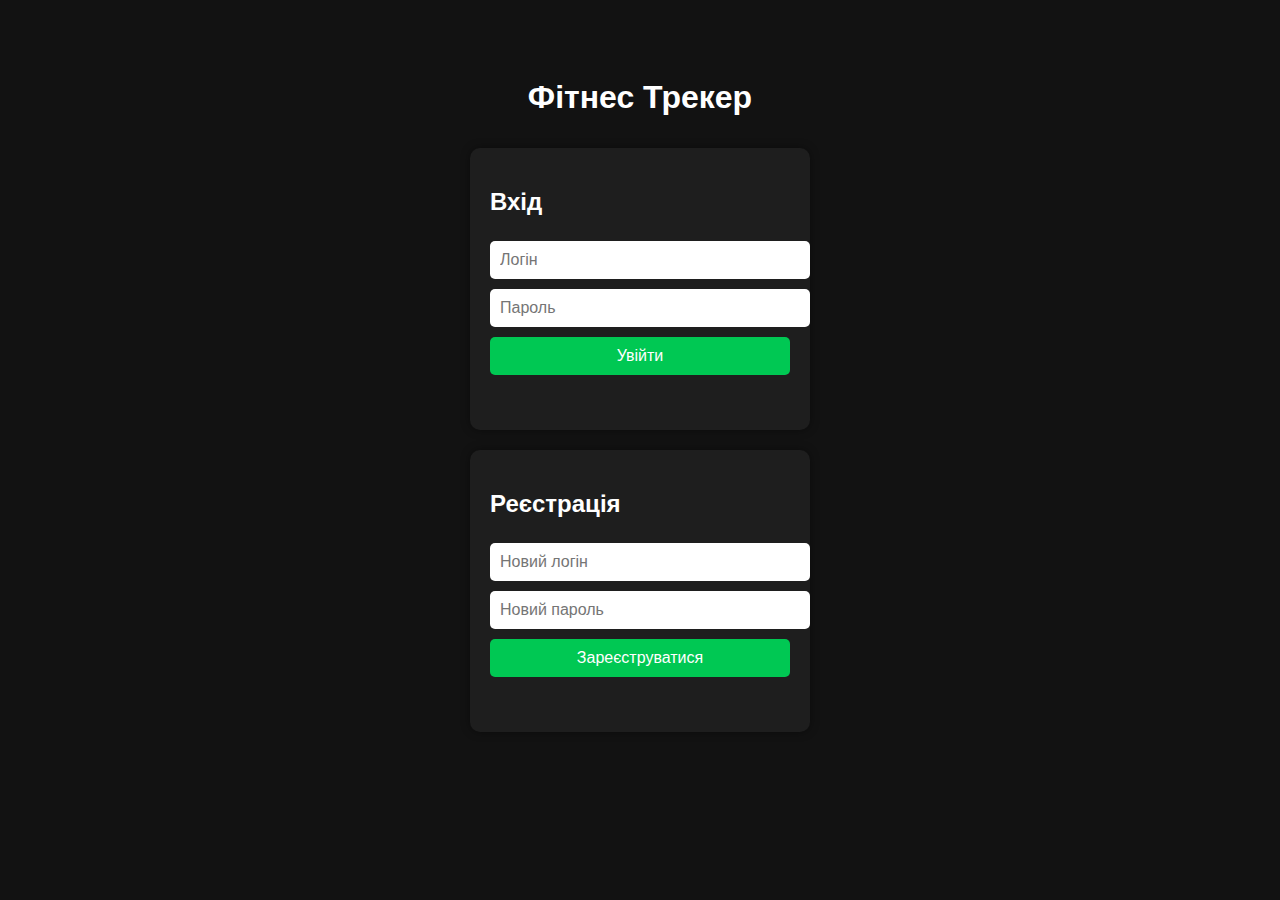
<file: index.html>
<!DOCTYPE html>
<html lang="uk">
<head>
  <meta charset="UTF-8" />
  <meta name="viewport" content="width=device-width, initial-scale=1.0"/>
  <title>GUM BRO</title>
  <style>
    body {
      background: #121212;
      color: #fff;
      font-family: sans-serif;
      display: flex;
      flex-direction: column;
      align-items: center;
      padding: 50px;
    }
    form {
      background: #1e1e1e;
      padding: 20px;
      margin: 10px;
      border-radius: 10px;
      box-shadow: 0 0 10px rgba(0,0,0,0.4);
      width: 300px;
    }
    input, button {
      width: 100%;
      margin: 5px 0;
      padding: 10px;
      font-size: 16px;
      border-radius: 5px;
      border: none;
    }
    button {
      background-color: #00c853;
      color: white;
      cursor: pointer;
    }
    #registerMessage {
      color: #00ff00;
      margin-top: 10px;
      text-align: center;
      font-weight: bold;
      min-height: 20px;
    }
    #loginMessage {
      color: #ff4c4c;
      margin-top: 10px;
      text-align: center;
      font-weight: bold;
      min-height: 20px;
    }
  </style>
</head>
<body>
  <h1>Фітнес Трекер</h1>

  <form id="loginForm">
    <h2>Вхід</h2>
    <input type="text" id="username" placeholder="Логін" required>
    <input type="password" id="password" placeholder="Пароль" required>
    <button type="submit">Увійти</button>
    <div id="loginMessage"></div>
  </form>

  <form id="registerForm">
    <h2>Реєстрація</h2>
    <input type="text" id="newUsername" placeholder="Новий логін" required>
    <input type="password" id="newPassword" placeholder="Новий пароль" required>
    <button type="submit">Зареєструватися</button>
    <div id="registerMessage"></div>
  </form>

<script>
  const backendUrl = 'https://gym-ten-black.vercel.app';

  document.getElementById('loginForm').onsubmit = async (e) => {
    e.preventDefault();
    const username = document.getElementById('username').value;
    const password = document.getElementById('password').value;
    const loginMessage = document.getElementById('loginMessage');
    loginMessage.textContent = '';

    const res = await fetch(`${backendUrl}/login`, {
      method: 'POST',
      headers: { 'Content-Type': 'application/json' },
      body: JSON.stringify({ username, password })
    });

    const data = await res.json();
    if (res.ok) {
      // Зберігаємо дані для подальшої роботи
      localStorage.setItem('user_id', data.user_id);
      localStorage.setItem('username', username);
      localStorage.setItem('password', password);

      // Без повідомлення, одразу перехід
      window.location.href = 'dashboard.html';
    } else {
      loginMessage.textContent = 'Неправильний логін або пароль';
    }
  };

  document.getElementById('registerForm').onsubmit = async (e) => {
    e.preventDefault();
    const username = document.getElementById('newUsername').value;
    const password = document.getElementById('newPassword').value;
    const registerMessage = document.getElementById('registerMessage');
    registerMessage.textContent = '';

    const res = await fetch(`${backendUrl}/register`, {
      method: 'POST',
      headers: { 'Content-Type': 'application/json' },
      body: JSON.stringify({ username, password })
    });

    const data = await res.json();
    if (res.ok) {
      registerMessage.textContent = 'Реєстрація успішна! Тепер увійдіть через форму входу.';
      // Очистити поля форми після успішної реєстрації
      document.getElementById('newUsername').value = '';
      document.getElementById('newPassword').value = '';
    } else {
      registerMessage.textContent = 'Помилка реєстрації: ' + (data.detail || 'Спробуйте інше ім’я');
    }
  };
</script>
</body>
</html>
</file>
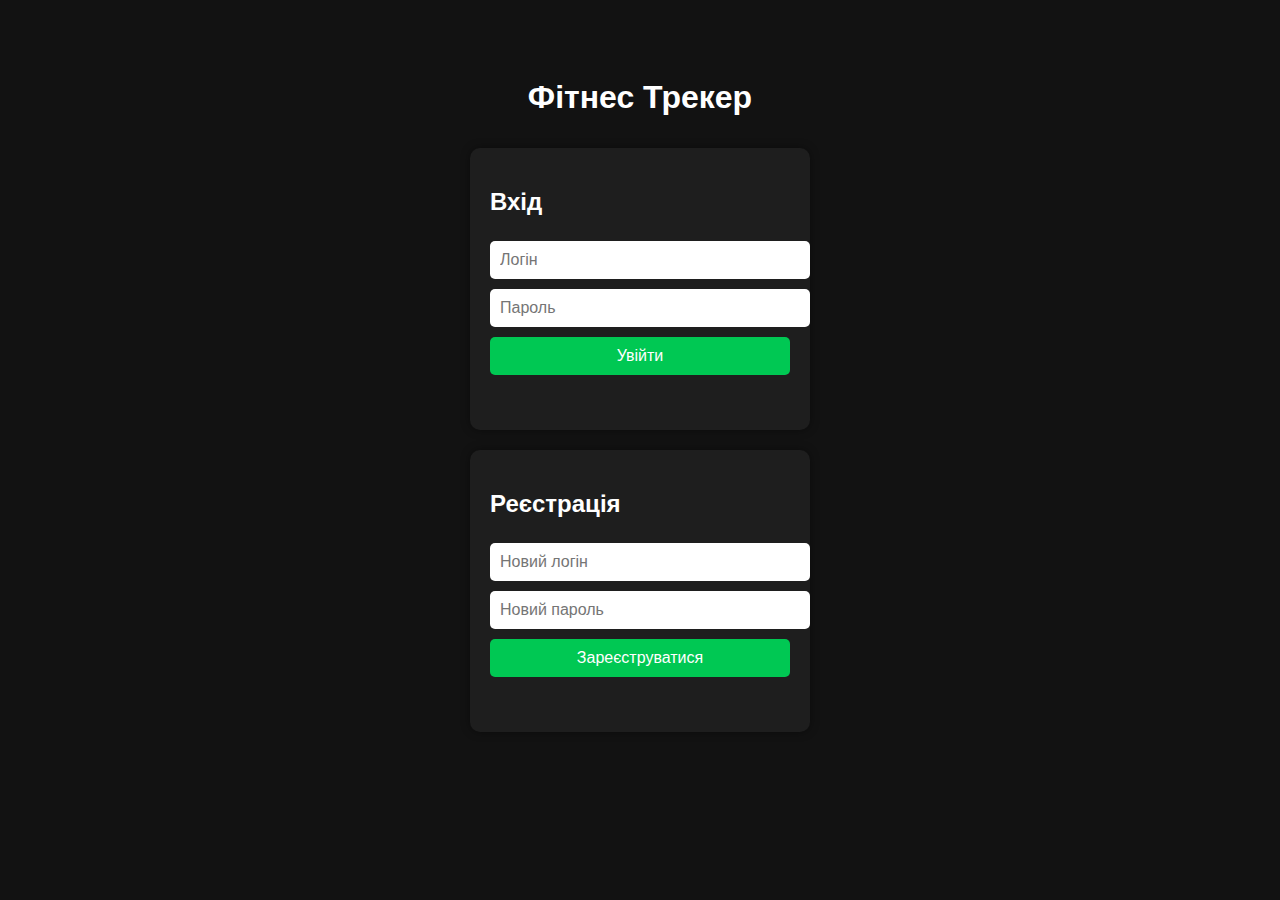
<file: admin.html>
<!DOCTYPE html>
<html lang="uk">
<head>
  <meta charset="UTF-8" />
  <meta name="viewport" content="width=device-width, initial-scale=1" />
  <title>👑 Адмін Панель | GUM BRO</title>
  <style>
    body {
      background: #121212;
      color: #fff;
      font-family: 'Segoe UI', sans-serif;
      padding: 40px 20px;
      margin: 0;
    }
    h1 {
      text-align: center;
      margin-bottom: 30px;
    }
    table {
      width: 100%;
      border-collapse: collapse;
      margin-bottom: 40px;
    }
    th, td {
      padding: 12px;
      border: 1px solid #444;
      text-align: left;
    }
    th {
      background-color: #1f1f1f;
    }
    tr:hover {
      background: #2a2a2a;
      cursor: pointer;
    }
    .avatar {
      width: 60px;
      height: 60px;
      border-radius: 50%;
      object-fit: cover;
      border: 2px solid #fff;
    }
    .delete-btn, .admin-btn {
      background: #e67e22;
      border: none;
      padding: 6px 12px;
      color: white;
      font-weight: bold;
      border-radius: 8px;
      cursor: pointer;
    }
    .delete-btn {
      background: #e74c3c;
    }
    .admin-indicator {
      font-size: 18px;
      text-align: center;
    }
  </style>
</head>
<body>
  <h1>👑 Адмін Панель</h1>

  <table id="usersTable">
    <thead>
      <tr><th>ID</th><th>Імʼя</th><th>Фото</th><th>Дія</th><th>Адмін</th></tr>
    </thead>
    <tbody></tbody>
  </table>

  <script>
    const API_BASE = "https://gym-ten-black.vercel.app"; // <-- твій бекенд URL
    const adminId = localStorage.getItem('user_id'); // Має бути id адміністратора в localStorage

    if (!adminId) {
      alert("Будь ласка, увійдіть як адміністратор");
      window.location.href = 'index.html'; // редірект, якщо нема адмін id
    }

    async function loadUsers() {
      try {
        const res = await fetch(`${API_BASE}/admin/users?admin_id=${adminId}`);
        if (!res.ok) throw new Error("Не вдалося завантажити користувачів");

        const users = await res.json();
        const tbody = document.querySelector("#usersTable tbody");
        tbody.innerHTML = "";

        users.forEach(u => {
          const avatar = localStorage.getItem('avatar_user_' + u.id) || '/image/def.jpg';
          const isAdmin = u.role === "admin";

          const row = document.createElement("tr");
          row.innerHTML = `
            <td>${u.id}</td>
            <td>${u.username}</td>
            <td><img src="${avatar}" class="avatar" alt="Аватар"/></td>
            <td>
              <button class="delete-btn" onclick="deleteUser('${u.id}')">Видалити</button>
            </td>
            <td class="admin-indicator">
              ${isAdmin ? '✅' : `<button class="admin-btn" onclick="makeAdmin('${u.id}')">Призначити</button>`}
            </td>
          `;
          tbody.appendChild(row);
        });
      } catch (error) {
        alert(error.message);
      }
    }

    async function deleteUser(userId) {
      if (!confirm("Ти впевнений, що хочеш видалити цього користувача?")) return;

      try {
        const res = await fetch(`${API_BASE}/admin/delete_user/${userId}?admin_id=${adminId}`, {
          method: "DELETE"
        });
        if (!res.ok) throw new Error("Помилка при видаленні користувача");

        alert("Користувача видалено");
        loadUsers();
      } catch (error) {
        alert(error.message);
      }
    }

    async function makeAdmin(userId) {
      if (!confirm("Призначити цього користувача адміністратором?")) return;

      try {
        const res = await fetch(`${API_BASE}/make_admin/${userId}`, {
          method: "POST"
        });
        if (!res.ok) throw new Error("Помилка при призначенні адміністратора");

        alert("Користувача призначено адміністратором");
        loadUsers();
      } catch (error) {
        alert(error.message);
      }
    }

    loadUsers();
  </script>
</body>
</html>
</file>
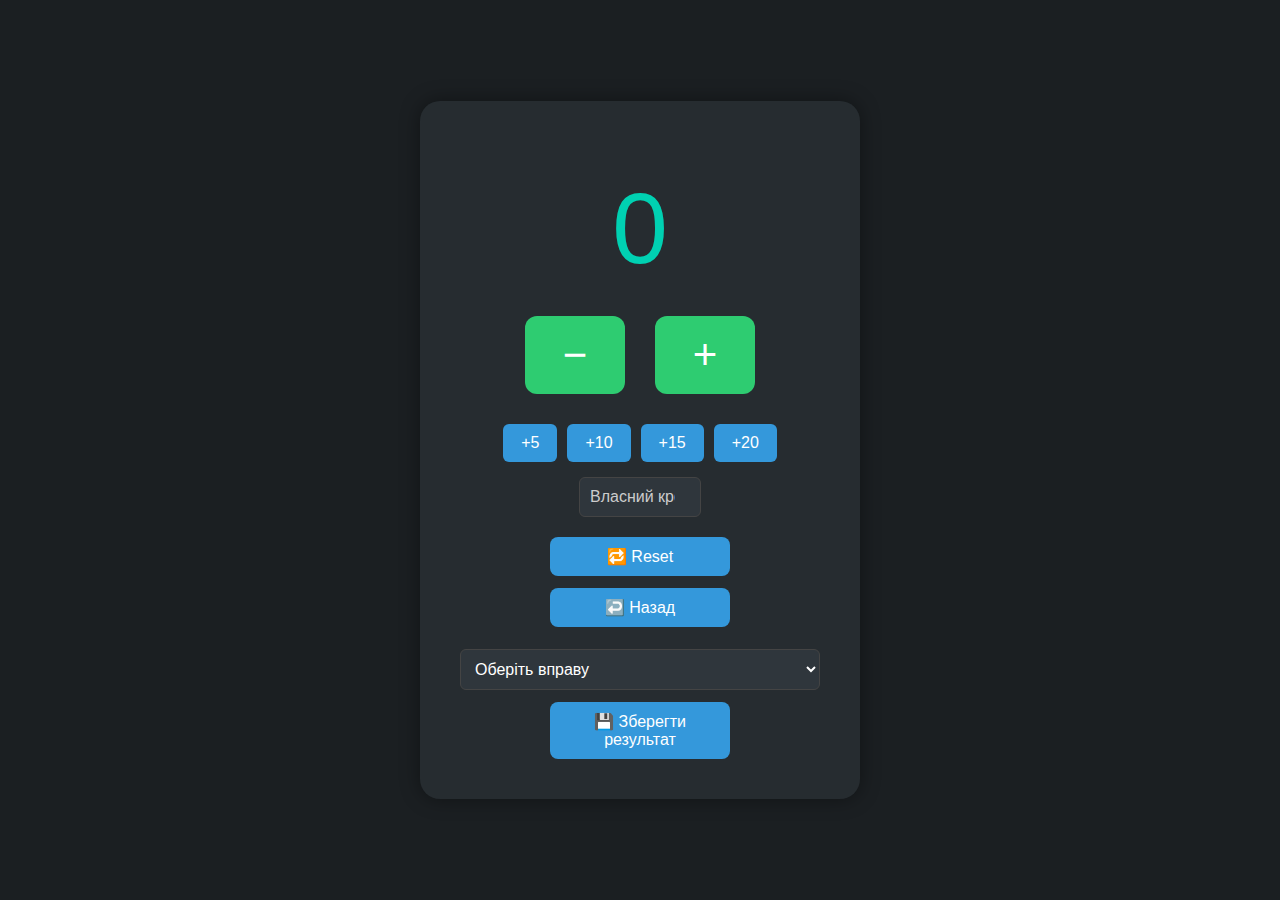
<file: counter.html>
<!DOCTYPE html>
<html lang="uk">
<head>
  <meta charset="UTF-8" />
  <meta name="viewport" content="width=device-width, initial-scale=1.0"/>
  <title>Лічильник</title>
  <style>
    body {
      background: #1b1f22;
      color: #ffffff;
      font-family: 'Segoe UI', sans-serif;
      display: flex;
      flex-direction: column;
      align-items: center;
      justify-content: center;
      min-height: 100vh;
      margin: 0;
    }
    .counter-container {
      background: #262c30;
      padding: 40px;
      border-radius: 20px;
      box-shadow: 0 0 20px rgba(0,0,0,0.4);
      text-align: center;
      width: 360px;
    }
    .counter-value {
      font-size: 100px;
      margin: 30px 0;
      color: #00d1b2;
    }
    .buttons {
      display: flex;
      justify-content: center;
      flex-wrap: wrap;
      gap: 30px;
      margin-bottom: 30px;
    }
    .buttons button {
      font-size: 42px;
      padding: 15px 25px;
      border: none;
      border-radius: 12px;
      background: #2ecc71;
      color: white;
      cursor: pointer;
      transition: background 0.3s;
      min-width: 100px;
    }
    .buttons button:hover {
      background: #27ae60;
    }
    .preset {
      display: flex;
      flex-wrap: wrap;
      justify-content: center;
      gap: 10px;
      margin-bottom: 15px;
    }
    .preset button {
      padding: 10px 18px;
      background: #3498db;
      border: none;
      border-radius: 6px;
      color: #fff;
      cursor: pointer;
      font-size: 16px;
      transition: background 0.3s;
    }
    .preset button:hover {
      background: #2980b9;
    }
    .custom-step {
      margin-bottom: 20px;
    }
    .custom-step input {
      padding: 10px;
      width: 100px;
      font-size: 16px;
      text-align: center;
      border-radius: 6px;
      border: 1px solid #444;
      background: #2f363c;
      color: #fff;
    }
    .actions-below {
      display: flex;
      flex-direction: column;
      align-items: center;
      gap: 12px;
      margin-top: 10px;
    }
    .actions-below button {
      padding: 10px 20px;
      font-size: 16px;
      border-radius: 8px;
      border: none;
      background: #3498db;
      color: white;
      cursor: pointer;
      transition: background 0.2s;
      width: 180px;
    }
    .actions-below button:hover {
      background: #2980b9;
    }
    input::placeholder {
      color: #ccc;
    }
    select {
      margin-top: 10px;
      padding: 10px;
      border-radius: 6px;
      font-size: 16px;
      background: #2f363c;
      color: white;
      border: 1px solid #444;
      width: 100%;
    }
  </style>
</head>
<body>

  <div class="counter-container">
    <div class="counter-value" id="counter">0</div>

    <div class="buttons">
      <button onclick="change(-step)">−</button>
      <button onclick="change(step)">+</button>
    </div>

    <div class="preset">
      <button onclick="setStep(5)">+5</button>
      <button onclick="setStep(10)">+10</button>
      <button onclick="setStep(15)">+15</button>
      <button onclick="setStep(20)">+20</button>
    </div>

    <div class="custom-step">
      <input type="number" id="customStep" placeholder="Власний крок" onchange="setCustomStep()" />
    </div>

    <div class="actions-below">
      <button onclick="reset()">🔁 Reset</button>
      <button onclick="undo()">↩️ Назад</button>

      <select id="exerciseSelect">
        <option value="">Оберіть вправу</option>
        <option value="Підтягування">Підтягування</option>
        <option value="Відтискання">Відтискання</option>
        <option value="Планка">Планка (сек)</option>
        <option value="Присідання">Присідання</option>
      </select>
      <button onclick="saveResult()">💾 Зберегти результат</button>
    </div>
  </div>

  <script>
    let count = 0;
    let step = 1;
    let history = [];

    function updateDisplay() {
      document.getElementById('counter').textContent = count;
    }

    function change(val) {
      history.push(count);
      count += val;
      updateDisplay();
    }

    function reset() {
      history.push(count);
      count = 0;
      updateDisplay();
    }

    function undo() {
      if (history.length > 0) {
        count = history.pop();
        updateDisplay();
      }
    }

    function setStep(val) {
      step = val;
    }

    function setCustomStep() {
      const val = parseInt(document.getElementById('customStep').value);
      if (!isNaN(val)) step = val;
    }

    async function saveResult() {
      const exercise = document.getElementById("exerciseSelect").value;
      const userId = localStorage.getItem("user_id");

      if (!exercise) {
        alert("Оберіть вправу для збереження!");
        return;
      }

      if (!userId) {
        alert("Спочатку увійдіть у свій акаунт!");
        return;
      }

      try {
const res = await fetch("https://gym-ten-black.vercel.app", {

          method: "POST",
          headers: { "Content-Type": "application/json" },
          body: JSON.stringify({
            user_id: userId,
            exercise: exercise,
            value: count
          })
        });

        if (res.ok) {
          alert("Результат збережено!");
        } else {
          const data = await res.json();
          alert("Помилка збереження: " + data.detail);
        }
      } catch (err) {
        alert("Помилка підключення: " + err.message);
      }
    }
  </script>
</body>
</html>
</file>
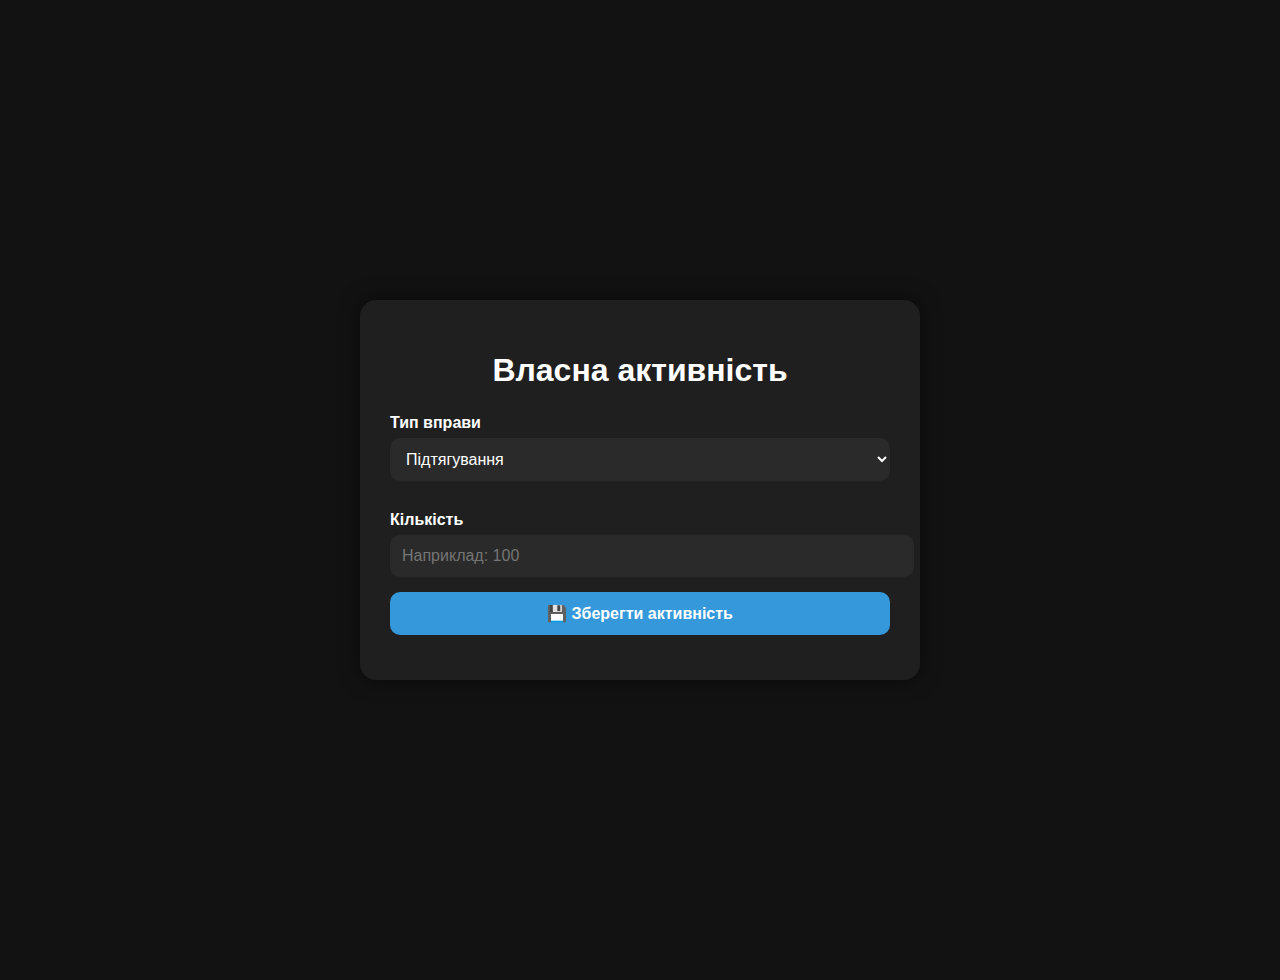
<file: custom-entry.html>
<!DOCTYPE html>
<html lang="uk">
<head>
  <meta charset="UTF-8" />
  <meta name="viewport" content="width=device-width, initial-scale=1.0"/>
  <title>Власна активність | GUM BRO</title>
  <style>
    body {
      background: #121212;
      color: #fff;
      font-family: 'Segoe UI', sans-serif;
      margin: 0;
      padding: 40px 10px;
      display: flex;
      justify-content: center;
      align-items: center;
      min-height: 100vh;
    }
    .container {
      background: #1f1f1f;
      padding: 30px;
      border-radius: 16px;
      width: 100%;
      max-width: 500px;
      box-shadow: 0 0 20px rgba(0,0,0,0.5);
    }
    h1 {
      text-align: center;
      margin-bottom: 25px;
    }
    label {
      display: block;
      margin-top: 15px;
      margin-bottom: 6px;
      font-weight: bold;
    }
    select, input, button {
      width: 100%;
      padding: 12px;
      border-radius: 10px;
      border: none;
      font-size: 16px;
      margin-bottom: 15px;
    }
    select, input {
      background: #2a2a2a;
      color: #fff;
    }
    button {
      background: #3498db;
      color: white;
      font-weight: bold;
      cursor: pointer;
      transition: 0.3s;
    }
    button:hover {
      background: #2980b9;
    }
    .success {
      color: #2ecc71;
      text-align: center;
      margin-top: 15px;
      font-weight: bold;
    }
    .error {
      color: #e74c3c;
      text-align: center;
      margin-top: 15px;
      font-weight: bold;
    }
  </style>
</head>
<body>
  <div class="container">
    <h1>Власна активність</h1>

    <label for="exercise">Тип вправи</label>
    <select id="exercise">
      <option value="pullups">Підтягування</option>
      <option value="pushups">Відтискання</option>
      <option value="plank">Планка (сек)</option>
      <option value="squats">Присідання</option>
    </select>

    <label for="value">Кількість</label>
    <input type="number" id="value" placeholder="Наприклад: 100" />

    <button onclick="submitActivity()">💾 Зберегти активність</button>

    <div id="message"></div>
  </div>

  <script>
    async function submitActivity() {
      const userId = localStorage.getItem('user_id');
      const exercise = document.getElementById('exercise').value;
      const value = parseInt(document.getElementById('value').value);
      const message = document.getElementById('message');
      message.textContent = '';
      message.className = '';

      if (!userId) {
        message.textContent = 'Потрібно увійти у акаунт!';
        message.className = 'error';
        return;
      }
      if (!value || value <= 0) {
        message.textContent = 'Введіть коректну кількість!';
        message.className = 'error';
        return;
      }

      try {
const res = await fetch("https://gym-ten-black.vercel.app", {
          method: 'POST',
          headers: { 'Content-Type': 'application/json' },
          body: JSON.stringify({
            user_id: parseInt(userId),
            exercise,
            value
          })
        });

        if (res.ok) {
          message.textContent = '✅ Успішно збережено!';
          message.className = 'success';
          document.getElementById('value').value = '';
        } else {
          const data = await res.json();
          message.textContent = '❌ Помилка: ' + (data.detail || 'невідомо');
          message.className = 'error';
        }
      } catch (err) {
        message.textContent = '❌ Помилка зʼєднання: ' + err.message;
        message.className = 'error';
      }
    }
  </script>
</body>
</html>
</file>
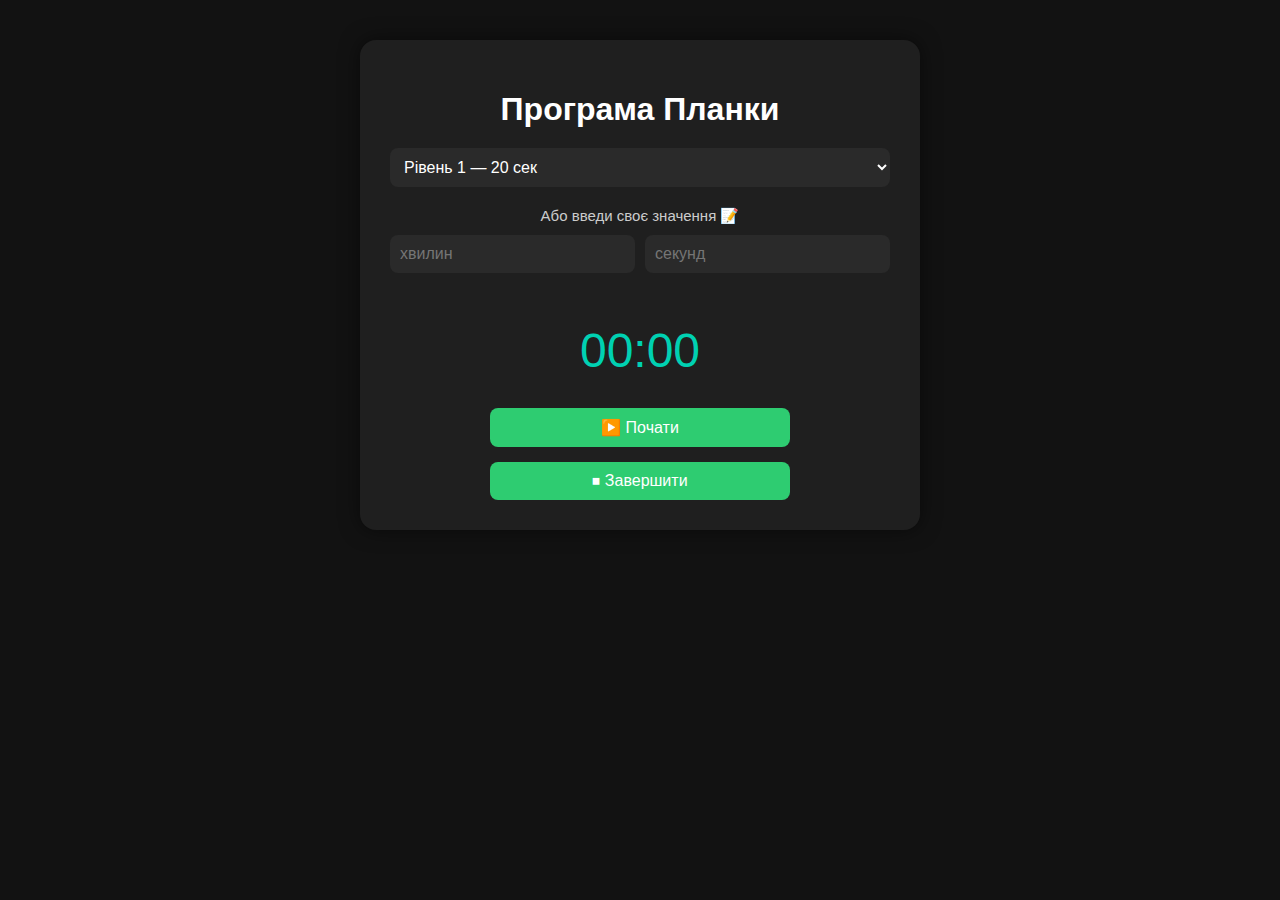
<file: plank.html>
<!DOCTYPE html>
<html lang="uk">
<head>
  <meta charset="UTF-8">
  <meta name="viewport" content="width=device-width, initial-scale=1.0">
  <title>Програма Планки</title>
  <style>
    body {
      background: #121212;
      color: #fff;
      font-family: 'Segoe UI', sans-serif;
      margin: 0;
      padding: 40px 10px;
      display: flex;
      justify-content: center;
    }
    .container {
      background: #1f1f1f;
      padding: 30px;
      border-radius: 16px;
      width: 100%;
      max-width: 500px;
      box-shadow: 0 0 20px rgba(0,0,0,0.5);
      text-align: center;
    }
    h1 {
      margin-bottom: 20px;
    }
    select, button, input {
      font-size: 16px;
      padding: 10px;
      border-radius: 8px;
      border: none;
    }
    select, input[type="number"] {
      width: 100%;
      background: #2a2a2a;
      color: white;
      margin-bottom: 20px;
    }
    .custom-time {
      display: flex;
      gap: 10px;
      margin-bottom: 20px;
    }
    .custom-label {
      margin-bottom: 10px;
      font-size: 15px;
      color: #ccc;
    }
    .timer-display {
      font-size: 48px;
      margin: 30px 0;
      color: #00d1b2;
    }
    .controls {
      display: flex;
      flex-direction: column;
      gap: 15px;
      align-items: center;
    }
    .controls button {
      width: 60%;
      background: #2ecc71;
      color: white;
      cursor: pointer;
    }
    .summary {
      background: #292929;
      padding: 15px;
      border-radius: 10px;
      font-size: 15px;
      color: #ddd;
      margin-top: 20px;
    }
    .summary p {
      margin: 4px 0;
    }
    .post-buttons {
      margin-top: 15px;
      display: flex;
      gap: 10px;
      justify-content: center;
    }
    .post-buttons button {
      padding: 10px 20px;
      font-size: 15px;
      border-radius: 8px;
      border: none;
      cursor: pointer;
    }
    .save-btn {
      background: #27ae60;
      color: #fff;
    }
    .discard-btn {
      background: #c0392b;
      color: #fff;
    }
  </style>
</head>
<body>
  <div class="container">
    <h1>Програма Планки</h1>

    <select id="levelSelect">
      <option value="20">Рівень 1 — 20 сек</option>
      <option value="30">Рівень 2 — 30 сек</option>
      <option value="45">Рівень 3 — 45 сек</option>
      <option value="60">Рівень 4 — 1 хв</option>
      <option value="90">Рівень 5 — 1:30</option>
      <option value="120">Рівень 6 — 2 хв</option>
      <option value="150">Рівень 7 — 2:30</option>
      <option value="180">Рівень 8 — 3 хв</option>
      <option value="240">Рівень 9 — 4 хв</option>
      <option value="300">Рівень 10 — 5 хв</option>
    </select>

    <div class="custom-label">Або введи своє значення 📝</div>
    <div class="custom-time">
      <input id="customMin" type="number" min="0" placeholder="хвилин">
      <input id="customSec" type="number" min="0" max="59" placeholder="секунд">
    </div>

    <div class="timer-display" id="timer">00:00</div>

    <div class="controls">
      <button onclick="startPlank()">▶️ Почати</button>
      <button onclick="stopPlank()">⏹ Завершити</button>
    </div>

    <div class="summary" id="summary" style="display: none;"></div>
    <div class="post-buttons" id="postButtons" style="display: none;">
      <button class="save-btn" onclick="saveResult(lastPlankTime)">💾 Зберегти</button>
      <button class="discard-btn" onclick="resetPlank()">❌ Не зберігати</button>
    </div>
  </div>

  <script>
    let timerInterval;
    let remaining = 0;
    let totalSelected = 0;
    let lastPlankTime = 0;

    const timerEl = document.getElementById('timer');
    const summaryEl = document.getElementById('summary');
    const levelSelect = document.getElementById('levelSelect');
    const postButtons = document.getElementById('postButtons');

    function format(sec) {
      const m = String(Math.floor(sec / 60)).padStart(2, '0');
      const s = String(sec % 60).padStart(2, '0');
      return `${m}:${s}`;
    }

    function updateTimer() {
      timerEl.textContent = format(remaining);
      if (remaining <= 0) {
        clearInterval(timerInterval);
        showSummary(totalSelected);
        lastPlankTime = totalSelected;
        postButtons.style.display = 'flex';
      } else {
        remaining--;
      }
    }

    function showSummary(done) {
      summaryEl.style.display = 'block';
      const now = new Date().toLocaleString();
      summaryEl.innerHTML = `
        <p><strong>Завершено: ${format(done)} планки</strong></p>
        <p>Дата: ${now}</p>
      `;
    }

    function startPlank() {
      const min = parseInt(document.getElementById('customMin').value) || 0;
      const sec = parseInt(document.getElementById('customSec').value) || 0;
      totalSelected = min * 60 + sec;

      if (totalSelected === 0) {
        totalSelected = parseInt(levelSelect.value);
      }

      remaining = totalSelected;
      clearInterval(timerInterval);
      timerInterval = setInterval(updateTimer, 1000);
      timerEl.textContent = format(remaining);
      summaryEl.style.display = 'none';
      postButtons.style.display = 'none';
    }

    function stopPlank() {
      clearInterval(timerInterval);
      const done = totalSelected - remaining;
      showSummary(done);
      lastPlankTime = done;
      postButtons.style.display = 'flex';
    }

    async function saveResult(value) {
      const user_id = localStorage.getItem('user_id');
      if (!user_id) {
        alert("Спочатку увійдіть у свій акаунт!");
        return;
      }

      try {
const response = await fetch('https://gym-ten-black.vercel.app/save_result', {

          method: 'POST',
          headers: { 'Content-Type': 'application/json' },
          body: JSON.stringify({
            user_id: parseInt(user_id),
            exercise: "plank",
            value: value
          })
        });

        if (!response.ok) {
          const data = await response.json();
          alert("Помилка при збереженні: " + data.detail);
        } else {
          alert("Результат збережено!");
          postButtons.style.display = 'none';
        }
      } catch (err) {
        alert("Не вдалося зберегти: " + err.message);
      }
    }

    function resetPlank() {
      summaryEl.style.display = 'none';
      postButtons.style.display = 'none';
      timerEl.textContent = '00:00';
    }
  </script>
</body>
</html>
</file>
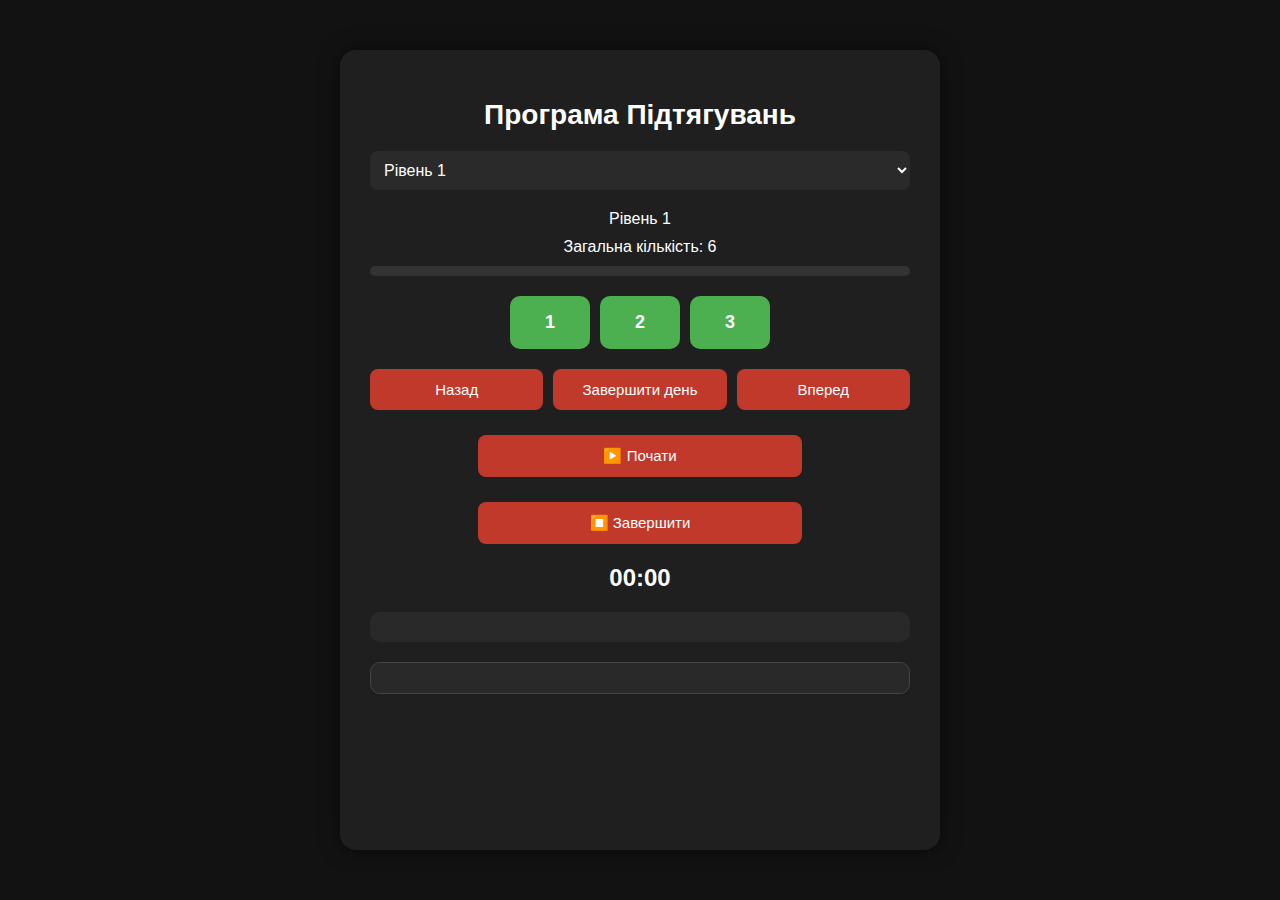
<file: pullups.html>
<!DOCTYPE html>
<html lang="uk">
<head>
  <meta charset="UTF-8">
  <meta name="viewport" content="width=device-width, initial-scale=1.0">
  <title>Програма Підтягувань</title>
  <style>
    * {
      box-sizing: border-box;
      font-family: 'Segoe UI', sans-serif;
    }
    body {
      margin: 0;
      background: #121212;
      color: #fff;
      display: flex;
      justify-content: center;
      min-height: 100vh;
    }
    .container {
      background: #1f1f1f;
      padding: 30px;
      border-radius: 16px;
      width: 100%;
      max-width: 600px;
      box-shadow: 0 0 20px rgba(0,0,0,0.5);
      margin: 50px 0;
    }
    h1 {
      text-align: center;
      margin-bottom: 20px;
      font-size: 28px;
    }
    select {
      width: 100%;
      padding: 10px;
      font-size: 16px;
      border-radius: 8px;
      border: none;
      margin-bottom: 20px;
      background: #2a2a2a;
      color: white;
    }
    .level, .total {
      text-align: center;
      margin-bottom: 10px;
    }
    .progress-bar {
      height: 10px;
      background: #333;
      border-radius: 5px;
      overflow: hidden;
      margin-bottom: 20px;
    }
    .progress-fill {
      background: limegreen;
      height: 100%;
      width: 0%;
      transition: width 0.3s ease;
    }
    .sets {
      display: flex;
      justify-content: center;
      gap: 10px;
      margin-bottom: 20px;
      flex-wrap: wrap;
    }
    .set {
      background: #4caf50;
      padding: 16px 20px;
      border-radius: 10px;
      font-size: 18px;
      font-weight: bold;
      cursor: pointer;
      user-select: none;
      width: 80px;
      text-align: center;
    }
    .set.done {
      background: #777;
      text-decoration: line-through;
    }
    .actions {
      display: flex;
      flex-wrap: wrap;
      justify-content: space-between;
      gap: 10px;
      margin-bottom: 25px;
    }
    button {
      padding: 12px 16px;
      border: none;
      border-radius: 8px;
      font-size: 15px;
      background: #c0392b;
      color: white;
      cursor: pointer;
      transition: 0.3s;
      flex: 1;
    }
    button:hover {
      background: #a93226;
    }
    .save-button {
      background: #27ae60;
    }
    .save-button:hover {
      background: #1e8449;
    }
    .timer-controls {
      display: flex;
      flex-direction: column;
      align-items: center;
      gap: 25px;
      margin-bottom: 20px;
    }
    .timer-controls button {
      width: 60%;
    }
    .timer-display {
      text-align: center;
      font-size: 24px;
      font-weight: bold;
      margin-bottom: 20px;
    }
    .timer-log, .summary {
      background: #292929;
      padding: 15px;
      border-radius: 10px;
      font-size: 14px;
      color: #ddd;
    }
    .summary {
      margin-top: 20px;
      border: 1px solid #444;
    }
  </style>
</head>
<body>
  <div class="container">
    <h1>Програма Підтягувань</h1>
    <select id="levelSelect"></select>
    <div class="level" id="currentLevel"></div>
    <div class="total" id="totalReps"></div>
    <div class="progress-bar"><div class="progress-fill" id="progressFill"></div></div>
    <div class="sets" id="setsContainer"></div>
    <div class="actions">
      <button onclick="prevLevel()">Назад</button>
      <button onclick="endDay()">Завершити день</button>
      <button onclick="nextLevel()">Вперед</button>
    </div>
    <div class="timer-controls">
      <button onclick="startSet()">▶️ Почати</button>
      <button onclick="endSet()">⏹️ Завершити</button>
    </div>
    <div class="timer-display" id="timerDisplay">00:00</div>
    <div class="timer-log" id="timerLog"></div>
    <div class="summary" id="summary"></div>
    <div id="saveButtonContainer" style="display: none; text-align: center; margin-top: 15px;">
      <button class="save-button" onclick="saveResult()">💾 Зберегти результат</button>
    </div>
  </div>

  <script>
    const levels = [
      [1,2,3], [2,3,3], [3,4,5], [5,5,6,6], [10,10,10,10],
      [10,10,10,15], [10,10,10,20], [15,15,15], [20,15,10],
      [25,10,10], [30,15,10], [45]
    ];
    let levelIndex = 0;
    let startTime = 0;
    let lastEndTime = 0;
    let log = [];

    const levelSelect = document.getElementById('levelSelect');
    const setsContainer = document.getElementById('setsContainer');
    const currentLevel = document.getElementById('currentLevel');
    const totalReps = document.getElementById('totalReps');
    const progressFill = document.getElementById('progressFill');
    const timerDisplay = document.getElementById('timerDisplay');
    const timerLog = document.getElementById('timerLog');
    const summary = document.getElementById('summary');
    const saveButtonContainer = document.getElementById('saveButtonContainer');

    function init() {
      levelSelect.innerHTML = levels.map((_, i) => `<option value="${i}">Рівень ${i + 1}</option>`).join('');
      levelSelect.addEventListener('change', () => {
        levelIndex = +levelSelect.value;
        log = [];
        render();
        summary.innerHTML = '';
        saveButtonContainer.style.display = 'none';
      });
      render();
    }

    function render() {
      const sets = levels[levelIndex];
      currentLevel.textContent = `Рівень ${levelIndex + 1}`;
      totalReps.textContent = `Загальна кількість: ${sets.reduce((a,b)=>a+b,0)}`;
      progressFill.style.width = `${(log.length / sets.length) * 100}%`;
      setsContainer.innerHTML = sets.map((count, i) => `<div class="set ${log[i] ? 'done' : ''}">${count}</div>`).join('');
      levelSelect.value = levelIndex;
      timerLog.innerHTML = log.map((item, i) => `Підхід ${i+1}: ${item.duration} сек | Перерва: ${item.rest} сек`).join('<br>');
    }

    function prevLevel() {
      if (levelIndex > 0) levelIndex--;
      log = [];
      render();
      summary.innerHTML = '';
      saveButtonContainer.style.display = 'none';
    }

    function nextLevel() {
      if (levelIndex < levels.length - 1) levelIndex++;
      log = [];
      render();
      summary.innerHTML = '';
      saveButtonContainer.style.display = 'none';
    }

    function startSet() {
      startTime = Date.now();
    }

    function endSet() {
      const now = Date.now();
      const duration = Math.round((now - startTime) / 1000);
      const rest = log.length > 0 ? Math.round((now - lastEndTime) / 1000) : 0;
      log.push({ duration, rest });
      lastEndTime = now;
      updateTimer();
      render();
    }

    function endDay() {
      const totalTime = log.reduce((a, b) => a + b.duration, 0);
      const restTime = log.reduce((a, b) => a + b.rest, 0);
      const allTime = totalTime + restTime;
      summary.innerHTML = `Загальний час: ${allTime} сек<br>На вправи: ${totalTime} сек<br>На відпочинок: ${restTime} сек`;

      saveButtonContainer.style.display = 'block';
    }

    function updateTimer() {
      if (!startTime) return;
      const now = Date.now();
      const diff = Math.floor((now - startTime) / 1000);
      timerDisplay.textContent = `${String(Math.floor(diff / 60)).padStart(2, '0')}:${String(diff % 60).padStart(2, '0')}`;
    }
    setInterval(updateTimer, 1000);

    async function saveResult() {
      const userId = localStorage.getItem('user_id');
      if (!userId) {
        alert('Спочатку увійдіть!');
        return;
      }
      const sets = levels[levelIndex];
      const totalPullups = sets.reduce((a, b) => a + b, 0);
      try {
const response = await fetch('https://gym-ten-black.vercel.app/save_result', {

          method: 'POST',
          headers: { 'Content-Type': 'application/json' },
          body: JSON.stringify({
            user_id: parseInt(userId),
            exercise: "pullups",
            value: totalPullups
          })
        });
        if (response.ok) {
          alert('Результат збережено!');
          saveButtonContainer.style.display = 'none';
        } else {
          const data = await response.json();
          if (Array.isArray(data.detail)) {
            alert('Помилка збереження:\n' + data.detail.map(e => e.msg || JSON.stringify(e)).join('\n'));
          } else if (typeof data.detail === 'object') {
            alert('Помилка збереження: ' + JSON.stringify(data.detail));
          } else {
            alert('Помилка збереження: ' + data.detail);
          }
        }
      } catch (e) {
        alert('Помилка збереження: ' + e.message);
      }
    }

    init();
  </script>
</body>
</html>
</file>
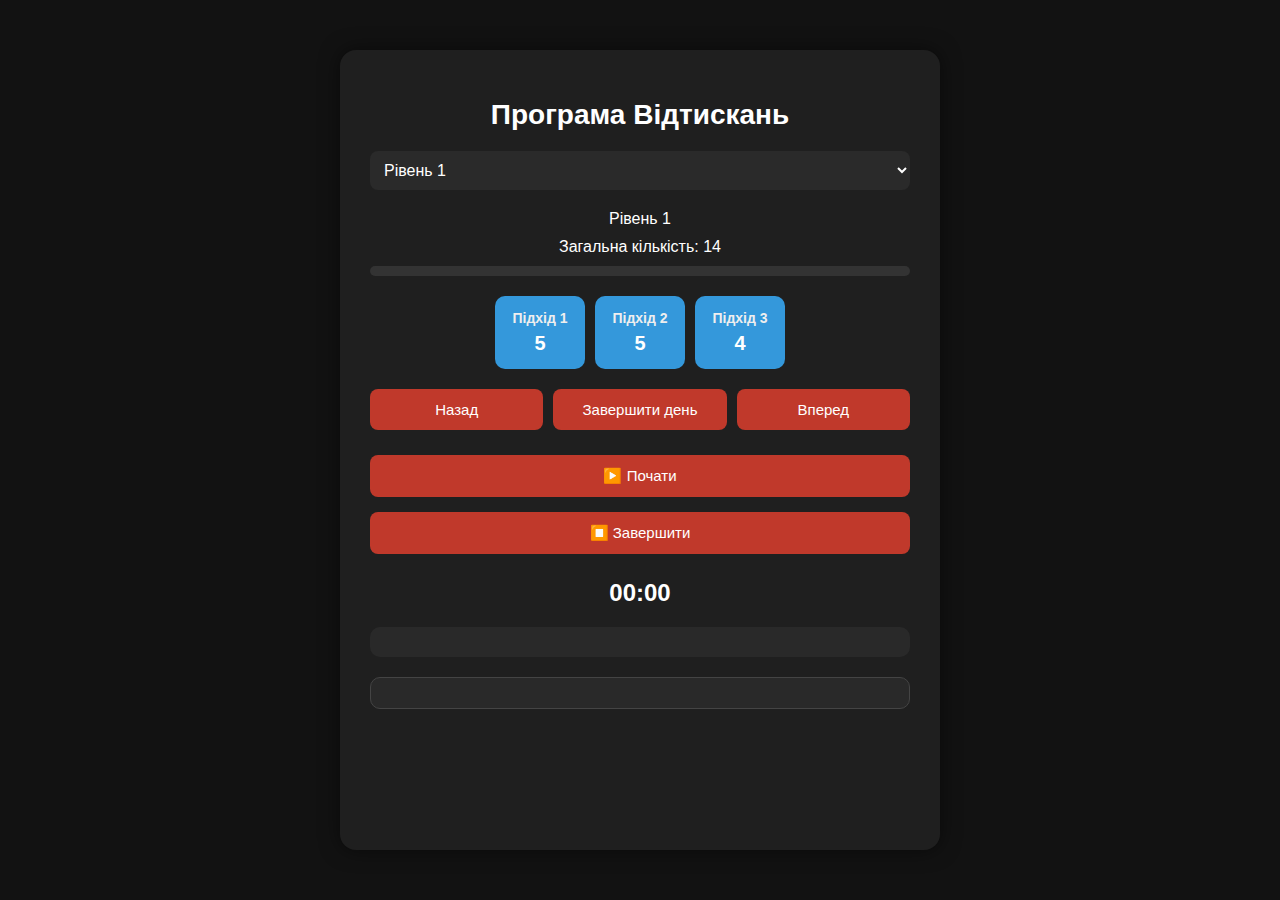
<file: pushups.html>
<!DOCTYPE html>
<html lang="uk">
<head>
  <meta charset="UTF-8" />
  <meta name="viewport" content="width=device-width, initial-scale=1.0" />
  <title>Програма Відтискань</title>
  <style>
    * {
      box-sizing: border-box;
      font-family: 'Segoe UI', sans-serif;
    }
    body {
      margin: 0;
      background: #121212;
      color: #fff;
      display: flex;
      justify-content: center;
      min-height: 100vh;
    }
    .container {
      background: #1f1f1f;
      padding: 30px;
      border-radius: 16px;
      width: 100%;
      max-width: 600px;
      box-shadow: 0 0 20px rgba(0, 0, 0, 0.5);
      margin: 50px 0;
    }
    h1 {
      text-align: center;
      margin-bottom: 20px;
      font-size: 28px;
    }
    select {
      width: 100%;
      padding: 10px;
      font-size: 16px;
      border-radius: 8px;
      border: none;
      margin-bottom: 20px;
      background: #2a2a2a;
      color: white;
    }
    .level, .total {
      text-align: center;
      margin-bottom: 10px;
    }
    .progress-bar {
      height: 10px;
      background: #333;
      border-radius: 5px;
      overflow: hidden;
      margin-bottom: 20px;
    }
    .progress-fill {
      background: dodgerblue;
      height: 100%;
      width: 0%;
      transition: width 0.3s ease;
    }
    .sets {
      display: flex;
      justify-content: center;
      gap: 10px;
      margin-bottom: 20px;
      flex-wrap: wrap;
    }
    .set {
      background: #3498db;
      padding: 14px 10px;
      border-radius: 10px;
      font-weight: bold;
      user-select: none;
      width: 90px;
      text-align: center;
      display: flex;
      flex-direction: column;
      justify-content: center;
      gap: 6px;
      font-size: 16px;
    }
    .set-title {
      font-size: 14px;
      color: #eee;
    }
    .set-value {
      font-size: 20px;
      color: #fff;
    }
    .set.done {
      background: #555;
      text-decoration: line-through;
    }
    .actions {
      display: flex;
      justify-content: space-between;
      gap: 10px;
      margin-bottom: 25px;
    }
    .timer-controls {
      display: flex;
      flex-direction: column;
      align-items: center;
      gap: 15px;
      margin-bottom: 25px;
    }
    button {
      padding: 12px 16px;
      border: none;
      border-radius: 8px;
      font-size: 15px;
      background: #c0392b;
      color: white;
      cursor: pointer;
      transition: 0.3s;
      flex: 1;
    }
    button:hover {
      background: #a93226;
    }
    .save-button {
      background: #3498db;
    }
    .save-button:hover {
      background: #2980b9;
    }
    .timer-controls button {
      width: 100%;
    }
    .timer-display {
      text-align: center;
      font-size: 24px;
      font-weight: bold;
      margin-bottom: 20px;
    }
    .timer-log, .summary {
      background: #292929;
      padding: 15px;
      border-radius: 10px;
      font-size: 14px;
      color: #ddd;
    }
    .summary {
      margin-top: 20px;
      border: 1px solid #444;
    }
  </style>
</head>
<body>
  <div class="container">
    <h1>Програма Відтискань</h1>
    <select id="levelSelect"></select>
    <div class="level" id="currentLevel"></div>
    <div class="total" id="totalReps"></div>
    <div class="progress-bar"><div class="progress-fill" id="progressFill"></div></div>
    <div class="sets" id="setsContainer"></div>
    <div class="actions">
      <button onclick="prevLevel()">Назад</button>
      <button onclick="endDay()">Завершити день</button>
      <button onclick="nextLevel()">Вперед</button>
    </div>
    <div class="timer-controls">
      <button onclick="startSet()">▶️ Почати</button>
      <button onclick="endSet()">⏹️ Завершити</button>
    </div>
    <div class="timer-display" id="timerDisplay">00:00</div>
    <div class="timer-log" id="timerLog"></div>
    <div class="summary" id="summary"></div>
    <div id="saveButtonContainer" style="display: none; text-align: center; margin-top: 15px;">
      <button class="save-button" onclick="saveResult()">💾 Зберегти результат</button>
    </div>
  </div>

  <script>
    const levels = [
      [5, 5, 4], [6, 5, 6, 4], [8, 6, 6, 5], [10, 8, 6, 6, 5],
      [12, 10, 8, 8, 6], [15, 12, 10, 8, 6], [18, 14, 12, 10, 6],
      [20, 16, 14, 12, 10], [22, 18, 16, 14, 12], [25, 20, 18, 16, 15]
    ];
    let levelIndex = 0;
    let startTime = 0;
    let lastEndTime = 0;
    let log = [];

    const levelSelect = document.getElementById('levelSelect');
    const setsContainer = document.getElementById('setsContainer');
    const currentLevel = document.getElementById('currentLevel');
    const totalReps = document.getElementById('totalReps');
    const progressFill = document.getElementById('progressFill');
    const timerDisplay = document.getElementById('timerDisplay');
    const timerLog = document.getElementById('timerLog');
    const summary = document.getElementById('summary');
    const saveButtonContainer = document.getElementById('saveButtonContainer');

    function init() {
      levelSelect.innerHTML = levels.map((_, i) => `<option value="${i}">Рівень ${i + 1}</option>`).join('');
      levelSelect.addEventListener('change', () => {
        levelIndex = +levelSelect.value;
        reset();
      });
      reset();
    }

    function render() {
      const sets = levels[levelIndex];
      currentLevel.textContent = `Рівень ${levelIndex + 1}`;
      totalReps.textContent = `Загальна кількість: ${sets.reduce((a,b)=>a+b,0)}`;
      progressFill.style.width = `${(log.length / sets.length) * 100}%`;
      setsContainer.innerHTML = sets.map((count, i) => `
        <div class="set ${log[i] ? 'done' : ''}">
          <div class="set-title">Підхід ${i+1}</div>
          <div class="set-value">${count}</div>
        </div>
      `).join('');
      levelSelect.value = levelIndex;
      timerLog.innerHTML = log.map((item, i) => `Підхід ${i+1}: ${item.duration} сек | Перерва: ${item.rest} сек`).join('<br>');
    }

    function reset() {
      log = [];
      summary.innerHTML = '';
      saveButtonContainer.style.display = 'none';
      render();
    }

    function prevLevel() {
      if (levelIndex > 0) levelIndex--;
      reset();
    }

    function nextLevel() {
      if (levelIndex < levels.length - 1) levelIndex++;
      reset();
    }

    function startSet() {
      startTime = Date.now();
    }

    function endSet() {
      const now = Date.now();
      const duration = Math.round((now - startTime) / 1000);
      const rest = log.length > 0 ? Math.round((now - lastEndTime) / 1000) : 0;
      log.push({ duration, rest });
      lastEndTime = now;
      updateTimer();
      render();
    }

    function endDay() {
      const totalTime = log.reduce((a, b) => a + b.duration, 0);
      const restTime = log.reduce((a, b) => a + b.rest, 0);
      const allTime = totalTime + restTime;
      summary.innerHTML = `Загальний час: ${allTime} сек<br>На вправи: ${totalTime} сек<br>На відпочинок: ${restTime} сек`;
      saveButtonContainer.style.display = 'block';
    }

    function updateTimer() {
      if (!startTime) return;
      const now = Date.now();
      const diff = Math.floor((now - startTime) / 1000);
      timerDisplay.textContent = `${String(Math.floor(diff / 60)).padStart(2, '0')}:${String(diff % 60).padStart(2, '0')}`;
    }
    setInterval(updateTimer, 1000);

    async function saveResult() {
      const userId = localStorage.getItem('user_id');
      if (!userId) {
        alert('Спочатку увійдіть!');
        return;
      }
      const sets = levels[levelIndex];
      const total = sets.reduce((a, b) => a + b, 0);
      try {
const response = await fetch('https://gym-ten-black.vercel.app/save_result', {

          method: 'POST',
          headers: { 'Content-Type': 'application/json' },
          body: JSON.stringify({
            user_id: parseInt(userId),
            exercise: "pushups",
            value: total
          })
        });
        if (response.ok) {
          alert('Результат збережено!');
          saveButtonContainer.style.display = 'none';
        } else {
          const data = await response.json();
          alert('Помилка збереження: ' + (data.detail || 'невідомо'));
        }
      } catch (e) {
        alert('Помилка збереження: ' + e.message);
      }
    }

    init();
  </script>
</body>
</html>
</file>
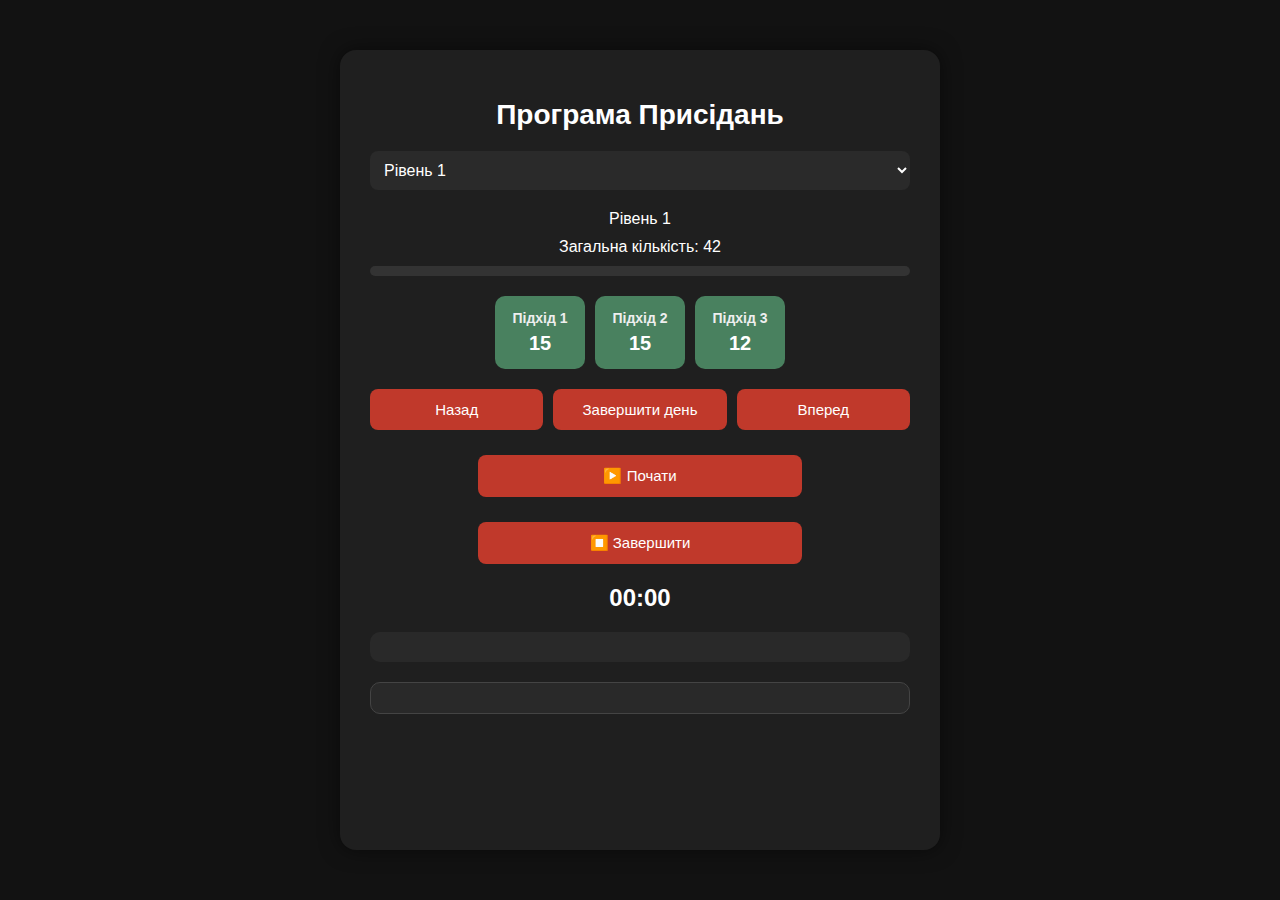
<file: squats.html>
<!DOCTYPE html>
<html lang="uk">
<head>
  <meta charset="UTF-8" />
  <meta name="viewport" content="width=device-width, initial-scale=1.0"/>
  <title>Програма Присідань</title>
  <style>
    * {
      box-sizing: border-box;
      font-family: 'Segoe UI', sans-serif;
    }
    body {
      margin: 0;
      background: #121212;
      color: #fff;
      display: flex;
      justify-content: center;
      min-height: 100vh;
    }
    .container {
      background: #1f1f1f;
      padding: 30px;
      border-radius: 16px;
      width: 100%;
      max-width: 600px;
      box-shadow: 0 0 20px rgba(0,0,0,0.5);
      margin: 50px 0;
    }
    h1 {
      text-align: center;
      margin-bottom: 20px;
      font-size: 28px;
    }
    select {
      width: 100%;
      padding: 10px;
      font-size: 16px;
      border-radius: 8px;
      border: none;
      margin-bottom: 20px;
      background: #2a2a2a;
      color: white;
    }
    .level, .total {
      text-align: center;
      margin-bottom: 10px;
    }
    .progress-bar {
      height: 10px;
      background: #333;
      border-radius: 5px;
      overflow: hidden;
      margin-bottom: 20px;
    }
    .progress-fill {
      background: limegreen;
      height: 100%;
      width: 0%;
      transition: width 0.3s ease;
    }
    .sets {
      display: flex;
      justify-content: center;
      gap: 10px;
      margin-bottom: 20px;
      flex-wrap: wrap;
    }
    .set {
      background: #49815f;
      padding: 14px 10px;
      border-radius: 10px;
      font-weight: bold;
      font-size: 16px;
      user-select: none;
      width: 90px;
      text-align: center;
      display: flex;
      flex-direction: column;
      justify-content: center;
      gap: 6px;
    }
    .set-title {
      font-size: 14px;
      color: #eee;
    }
    .set-value {
      font-size: 20px;
      color: #fff;
    }
    .set.done {
      background: #555;
      text-decoration: line-through;
    }
    .actions {
      display: flex;
      flex-wrap: wrap;
      justify-content: space-between;
      gap: 10px;
      margin-bottom: 25px;
    }
    button {
      padding: 12px 16px;
      border: none;
      border-radius: 8px;
      font-size: 15px;
      background: #c0392b;
      color: white;
      cursor: pointer;
      transition: 0.3s;
      flex: 1;
    }
    button:hover {
      background: #a93226;
    }
    .save-button {
      background: #3498db;
    }
    .save-button:hover {
      background: #2980b9;
    }
    .timer-controls {
      display: flex;
      flex-direction: column;
      align-items: center;
      gap: 25px;
      margin-bottom: 20px;
    }
    .timer-controls button {
      width: 60%;
    }
    .timer-display {
      text-align: center;
      font-size: 24px;
      font-weight: bold;
      margin-bottom: 20px;
    }
    .timer-log, .summary {
      background: #292929;
      padding: 15px;
      border-radius: 10px;
      font-size: 14px;
      color: #ddd;
    }
    .summary {
      margin-top: 20px;
      border: 1px solid #444;
    }
  </style>
</head>
<body>
  <div class="container">
    <h1>Програма Присідань</h1>
    <select id="levelSelect"></select>
    <div class="level" id="currentLevel"></div>
    <div class="total" id="totalReps"></div>
    <div class="progress-bar"><div class="progress-fill" id="progressFill"></div></div>
    <div class="sets" id="setsContainer"></div>
    <div class="actions">
      <button onclick="prevLevel()">Назад</button>
      <button onclick="endDay()">Завершити день</button>
      <button onclick="nextLevel()">Вперед</button>
    </div>
    <div class="timer-controls">
      <button onclick="startSet()">▶️ Почати</button>
      <button onclick="endSet()">⏹️ Завершити</button>
    </div>
    <div class="timer-display" id="timerDisplay">00:00</div>
    <div class="timer-log" id="timerLog"></div>
    <div class="summary" id="summary"></div>
    <div id="saveButtonContainer" style="display: none; text-align: center; margin-top: 15px;">
      <button class="save-button" onclick="saveResult()">💾 Зберегти результат</button>
    </div>
  </div>

  <script>
    const levels = [
      [15, 15, 12],
      [20, 15, 12, 10],
      [25, 20, 15, 10],
      [30, 25, 20, 15],
      [35, 30, 25, 20],
      [40, 35, 30, 25],
      [45, 40, 35, 30],
      [50, 45, 40, 35],
      [55, 50, 45, 40],
      [60, 55, 50, 45]
    ];
    let levelIndex = 0;
    let startTime = 0;
    let lastEndTime = 0;
    let log = [];

    const levelSelect = document.getElementById('levelSelect');
    const setsContainer = document.getElementById('setsContainer');
    const currentLevel = document.getElementById('currentLevel');
    const totalReps = document.getElementById('totalReps');
    const progressFill = document.getElementById('progressFill');
    const timerDisplay = document.getElementById('timerDisplay');
    const timerLog = document.getElementById('timerLog');
    const summary = document.getElementById('summary');
    const saveButtonContainer = document.getElementById('saveButtonContainer');

    function init() {
      levelSelect.innerHTML = levels.map((_, i) => `<option value="${i}">Рівень ${i + 1}</option>`).join('');
      levelSelect.addEventListener('change', () => {
        levelIndex = +levelSelect.value;
        reset();
      });
      reset();
    }

    function render() {
      const sets = levels[levelIndex];
      currentLevel.textContent = `Рівень ${levelIndex + 1}`;
      totalReps.textContent = `Загальна кількість: ${sets.reduce((a,b)=>a+b,0)}`;
      progressFill.style.width = `${(log.length / sets.length) * 100}%`;
      setsContainer.innerHTML = sets.map((count, i) => `
        <div class="set ${log[i] ? 'done' : ''}">
          <div class="set-title">Підхід ${i+1}</div>
          <div class="set-value">${count}</div>
        </div>
      `).join('');
      levelSelect.value = levelIndex;
      timerLog.innerHTML = log.map((item, i) => `Підхід ${i+1}: ${item.duration} сек | Перерва: ${item.rest} сек`).join('<br>');
    }

    function reset() {
      log = [];
      summary.innerHTML = '';
      saveButtonContainer.style.display = 'none';
      render();
    }

    function prevLevel() {
      if (levelIndex > 0) levelIndex--;
      reset();
    }

    function nextLevel() {
      if (levelIndex < levels.length - 1) levelIndex++;
      reset();
    }

    function startSet() {
      startTime = Date.now();
    }

    function endSet() {
      const now = Date.now();
      const duration = Math.round((now - startTime) / 1000);
      const rest = log.length > 0 ? Math.round((now - lastEndTime) / 1000) : 0;
      log.push({ duration, rest });
      lastEndTime = now;
      updateTimer();
      render();
    }

    function endDay() {
      const totalTime = log.reduce((a, b) => a + b.duration, 0);
      const restTime = log.reduce((a, b) => a + b.rest, 0);
      const allTime = totalTime + restTime;
      summary.innerHTML = `Загальний час: ${allTime} сек<br>На вправи: ${totalTime} сек<br>На відпочинок: ${restTime} сек`;
      saveButtonContainer.style.display = 'block';
    }

    function updateTimer() {
      if (!startTime) return;
      const now = Date.now();
      const diff = Math.floor((now - startTime) / 1000);
      timerDisplay.textContent = `${String(Math.floor(diff / 60)).padStart(2, '0')}:${String(diff % 60).padStart(2, '0')}`;
    }
    setInterval(updateTimer, 1000);

    async function saveResult() {
      const userId = localStorage.getItem('user_id');
      if (!userId) {
        alert('Спочатку увійдіть!');
        return;
      }
      const sets = levels[levelIndex];
      const total = sets.reduce((a, b) => a + b, 0);
      try {
const response = await fetch('https://gym-ten-black.vercel.app/save_result', {
          method: 'POST',
          headers: { 'Content-Type': 'application/json' },
          body: JSON.stringify({
            user_id: parseInt(userId),
            exercise: "squats",
            value: total
          })
        });
        if (response.ok) {
          alert('Результат збережено!');
          saveButtonContainer.style.display = 'none';
        } else {
          const data = await response.json();
          alert('Помилка збереження: ' + (data.detail || 'невідомо'));
        }
      } catch (e) {
        alert('Помилка збереження: ' + e.message);
      }
    }

    init();
  </script>
</body>
</html>
</file>
